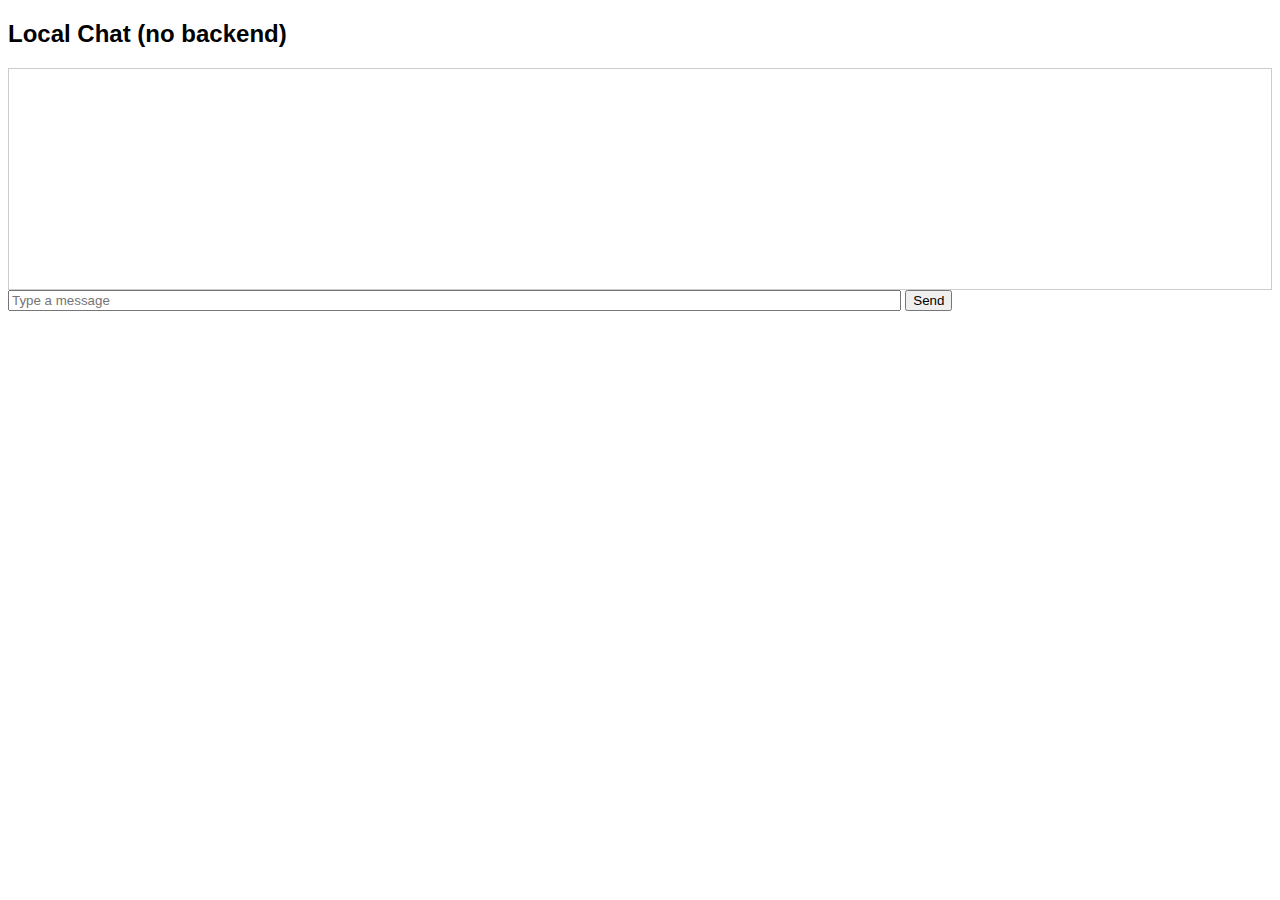
<file: index.html>
<!DOCTYPE html>
<html>
<head>
  <title>Local Chat</title>
  <style>
    body { font-family: Arial; }
    #chat { border: 1px solid #ccc; padding: 10px; height: 200px; overflow-y: auto; }
    input { width: 70%; }
  </style>
</head>
<body>
  <h2>Local Chat (no backend)</h2>
  <div id="chat"></div>
  <input id="msg" placeholder="Type a message">
  <button onclick="send()">Send</button>

  <script>
    const chatBox = document.getElementById("chat");

    function render() {
      chatBox.innerHTML = "";
      let messages = JSON.parse(localStorage.getItem("messages") || "[]");
      messages.forEach(m => {
        chatBox.innerHTML += "<p>" + m + "</p>";
      });
      chatBox.scrollTop = chatBox.scrollHeight;
    }

    function send() {
      let input = document.getElementById("msg");
      let messages = JSON.parse(localStorage.getItem("messages") || "[]");
      messages.push(input.value);
      localStorage.setItem("messages", JSON.stringify(messages));
      input.value = "";
      render();
    }

    render();
  </script>
</body>
</html>
</file>
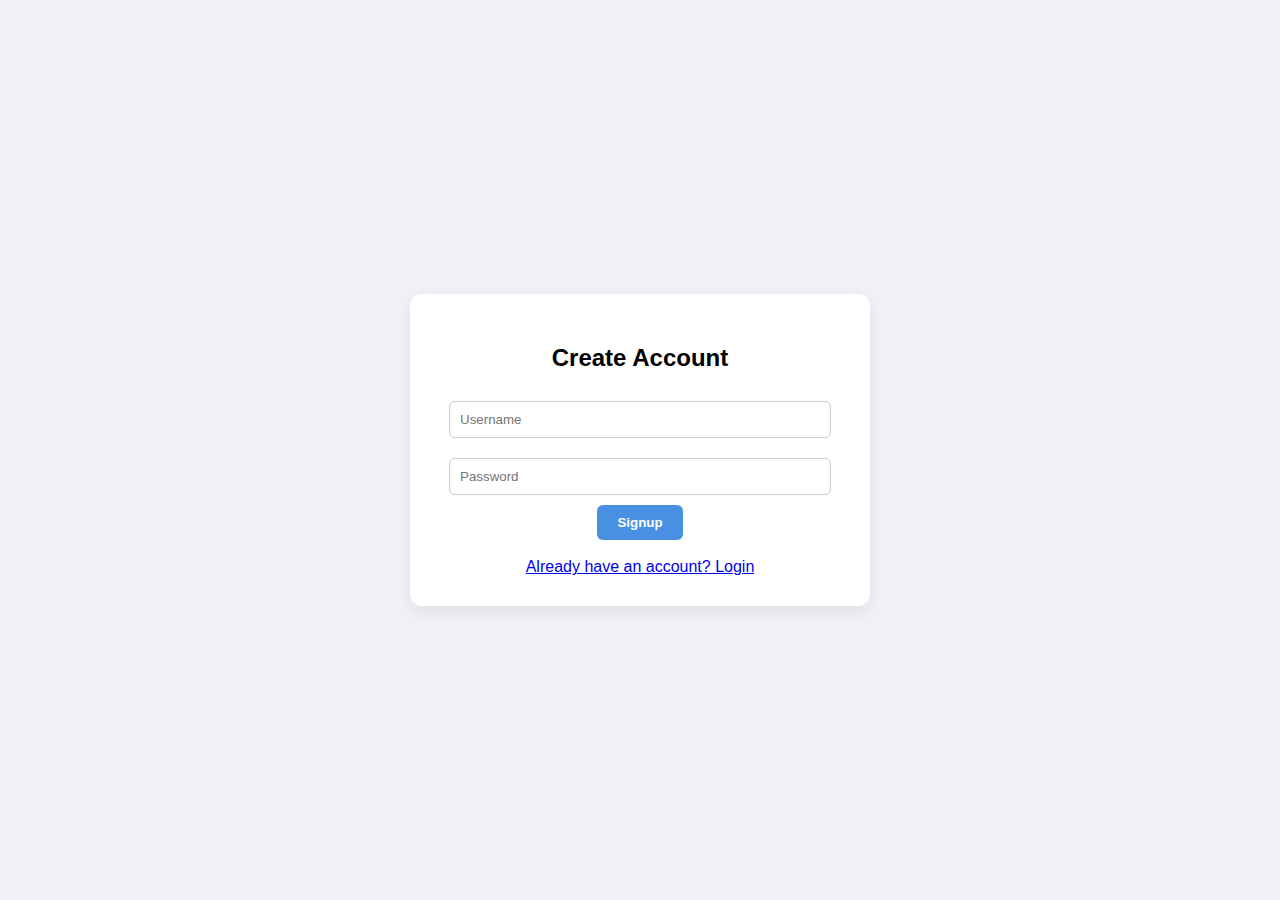
<file: signup.html>
<!DOCTYPE html>
<html>
<head>
<meta charset="utf-8">
<title>Signup - Chat</title>
<meta name="viewport" content="width=device-width, initial-scale=1.0">
<style>
body{margin:0;font-family:Arial,sans-serif;background:#f0f2f5;display:flex;justify-content:center;align-items:center;height:100vh;}
.container{background:white;padding:30px;border-radius:12px;width:90%;max-width:400px;box-shadow:0 6px 20px rgba(0,0,0,0.08);text-align:center;}
input{width:90%;padding:10px;margin:10px 0;border-radius:6px;border:1px solid #ccc;}
button{padding:10px 20px;border-radius:6px;border:none;background:#4a90e2;color:white;font-weight:bold;cursor:pointer;}
</style>
</head>
<body>
<div class="container">
<h2>Create Account</h2>
<input type="text" id="username" placeholder="Username">
<input type="password" id="password" placeholder="Password">
<br>
<button id="signupBtn">Signup</button>
<br><br>
<a href="login.html">Already have an account? Login</a>
</div>

<script>
document.getElementById('signupBtn').onclick = ()=>{
  const username=document.getElementById('username').value.trim();
  const password=document.getElementById('password').value.trim();
  if(!username||!password){alert('Enter username and password');return;}
  let users=JSON.parse(localStorage.getItem('users')||'{}');
  if(users[username]){alert('Username already exists');return;}
  users[username]=password;
  localStorage.setItem('users',JSON.stringify(users));
  alert('Signup successful! Please login.');
  window.location.href='login.html';
}
</script>
</body>
</html>
</file>
